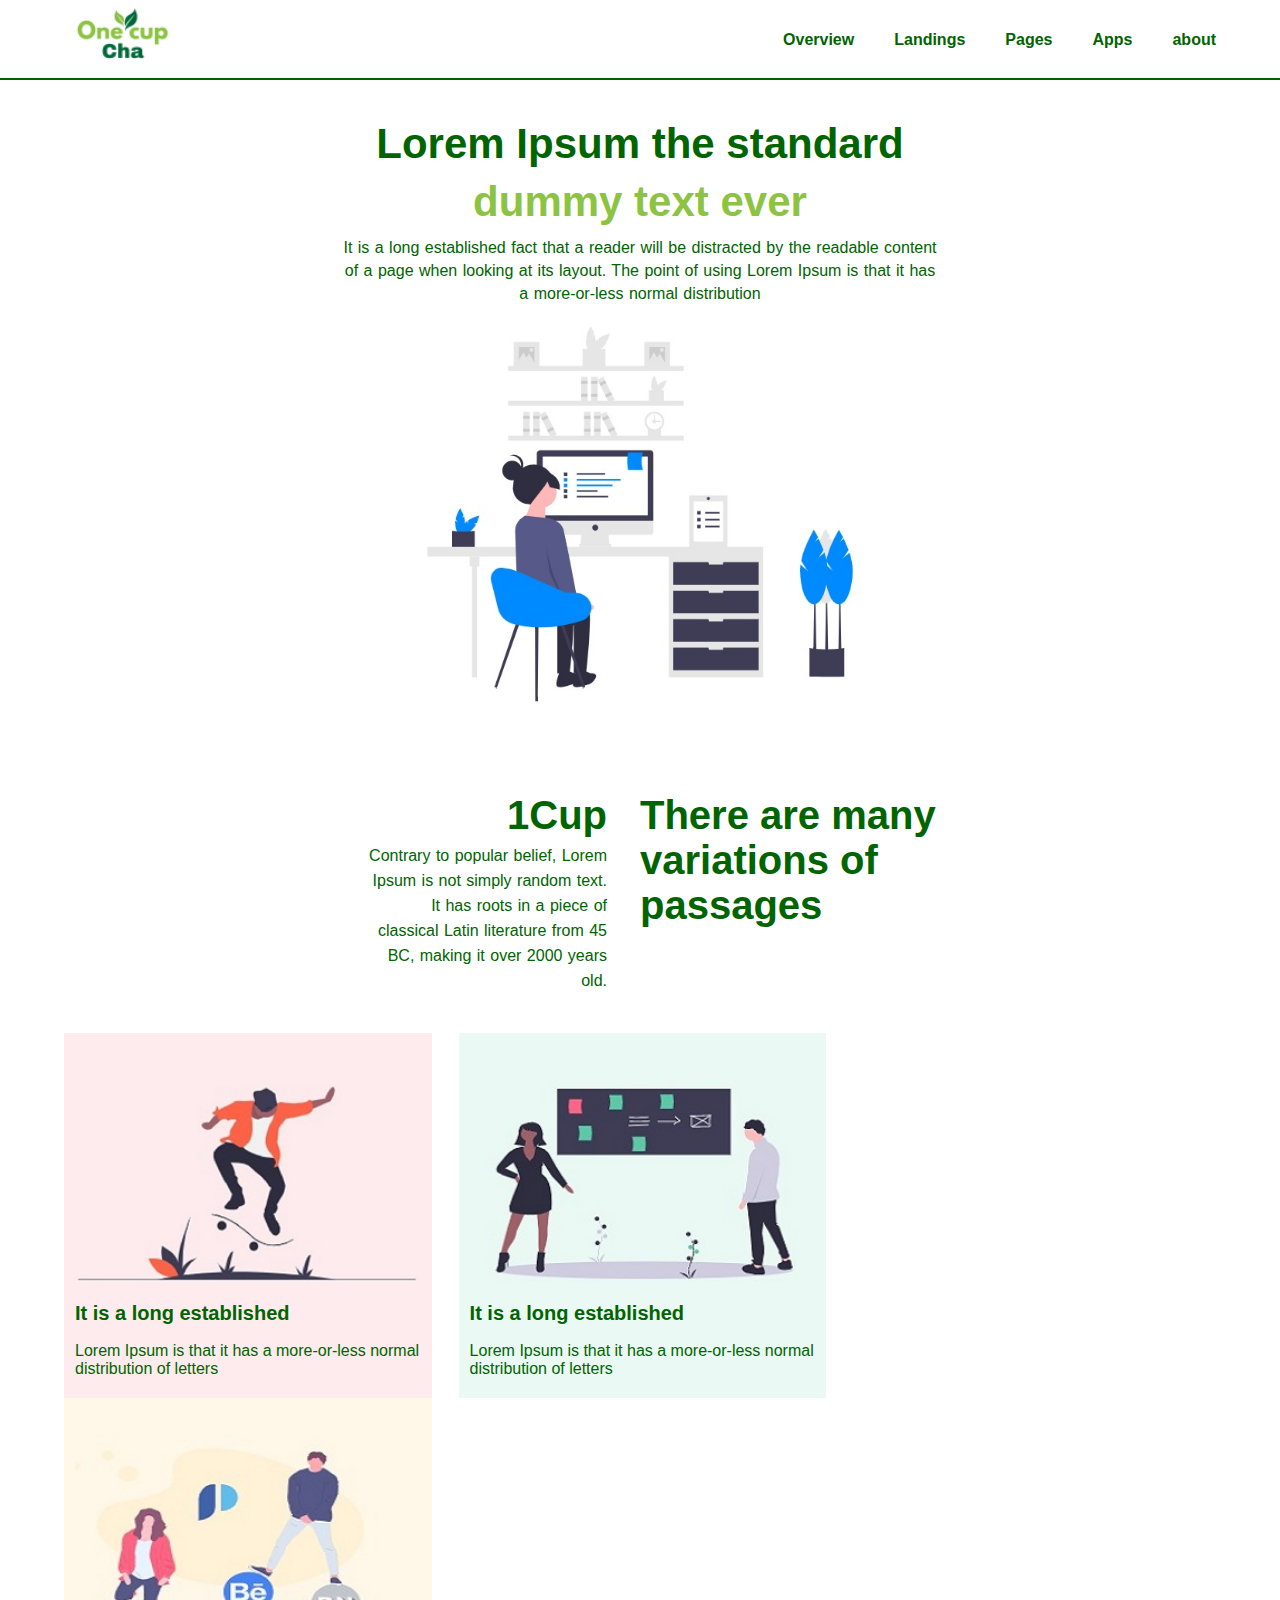
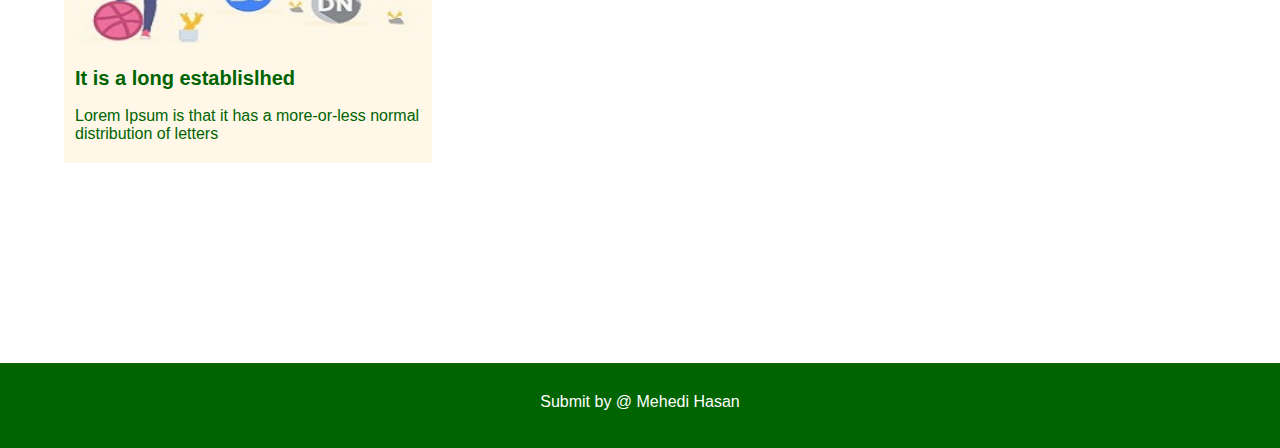
<file: index.html>
<!DOCTYPE html>
<html lang="en">
<head>
    <meta charset="UFT-8">
    <meta name="viewport" content="width=device=width" intaial-scale="1.0">
    <link rel="icon" type="image/x-icon" href="images/fav.png">
    <title>Mehedi Hasan</title>
    <link rel="stylesheet" href="css/style.css">
</head>
<body>

<!--header start -->

<header>
    <div class="container">
        <div class="logo">
            <img src="images/one cup cha.png" alt="tea">
        </div>
        <nav class="menu">
            <ul>
                <li><a href="homepage.html">Overview</a></li>
                <li><a href="home.html">Landings</a></li>
                <li><a href="tabel.html" target="blank">Pages</a></li>
                <li><a href="oder.html">Apps</a></li>
                <li><a href="about.html">about</a></li>
            </ul>
        </nav>
    </div>
</header>
<!--header start-->


<!--banner start-->
<section class="banner">
    <div class="container2">
        <div class="b_content">
            <h1> Lorem Ipsum the standard </h1>
            <h2>dummy text ever</h2>
            <p>It is a long established fact that a reader will be distracted by the readable content of a page when looking at its layout. The point of using Lorem Ipsum is that it has a more-or-less normal distribution</p>
            <div class="b_img">
                <img src="images/banner.jpg" alt="">
            </div>
        </div>
    </div>
</section>
<!--banner end-->


<!--success start-->

<section class="success">
    <div class="container2">
        <div class="s_content">
            <div class="s_left">
              <h2>1Cup</h2>
              <P>Contrary to popular belief, Lorem Ipsum is not simply random text. It has roots in a piece of classical Latin literature from 45 BC, making it over 2000 years old.</P>
            </div>
            <div class="s_right">
             <h1>There are many variations of passages</h1>
            </div>


        </div>
    </div>
</section>
<!--success end-->


<!--feature start-->
<section class="feature">
    <div class="container">
        <div class="f_content">
            <!--single start-->
 

        <div class="f_single pink">
           <div class="f_img"> 
             <img src="images/f-1.jpg" alt="coffee">
           </div>
          <h2>It is a long established</h2>
          <p>Lorem Ipsum is that it has a more-or-less normal distribution of letters</p>
        </div>



           <!--feature end-->
            <!--feature start-->
 

        <div class="f_single green">
           <div class="f_img"> 
             <img src="images/f-2.jpg" alt="coffee">
           </div>
          <h2>It is a long established</h2>
          <p>Lorem Ipsum is that it has a more-or-less normal distribution of letters</p>
        </div>



           <!--feature end-->
            <!--feature start-->
 

        <div class="f_single code">
           <div class="f_img"> 
             <img src="images/f-3.jpg" alt="coffee">
           </div>
          <h2>It is a long establislhed</h2>
          <p>Lorem Ipsum is that it has a more-or-less normal distribution of letters</p>
        </div>



           <!--feature end-->
        </div>
     </div>
</section> 
<!--feature end-->


        <div class=" boder">
            <div class="contai">
                <div class="text_3">
                   <p>Submit by @ Mehedi Hasan</p> 
               </div>

            </div>  
        </div>
</body>
</html>
</file>
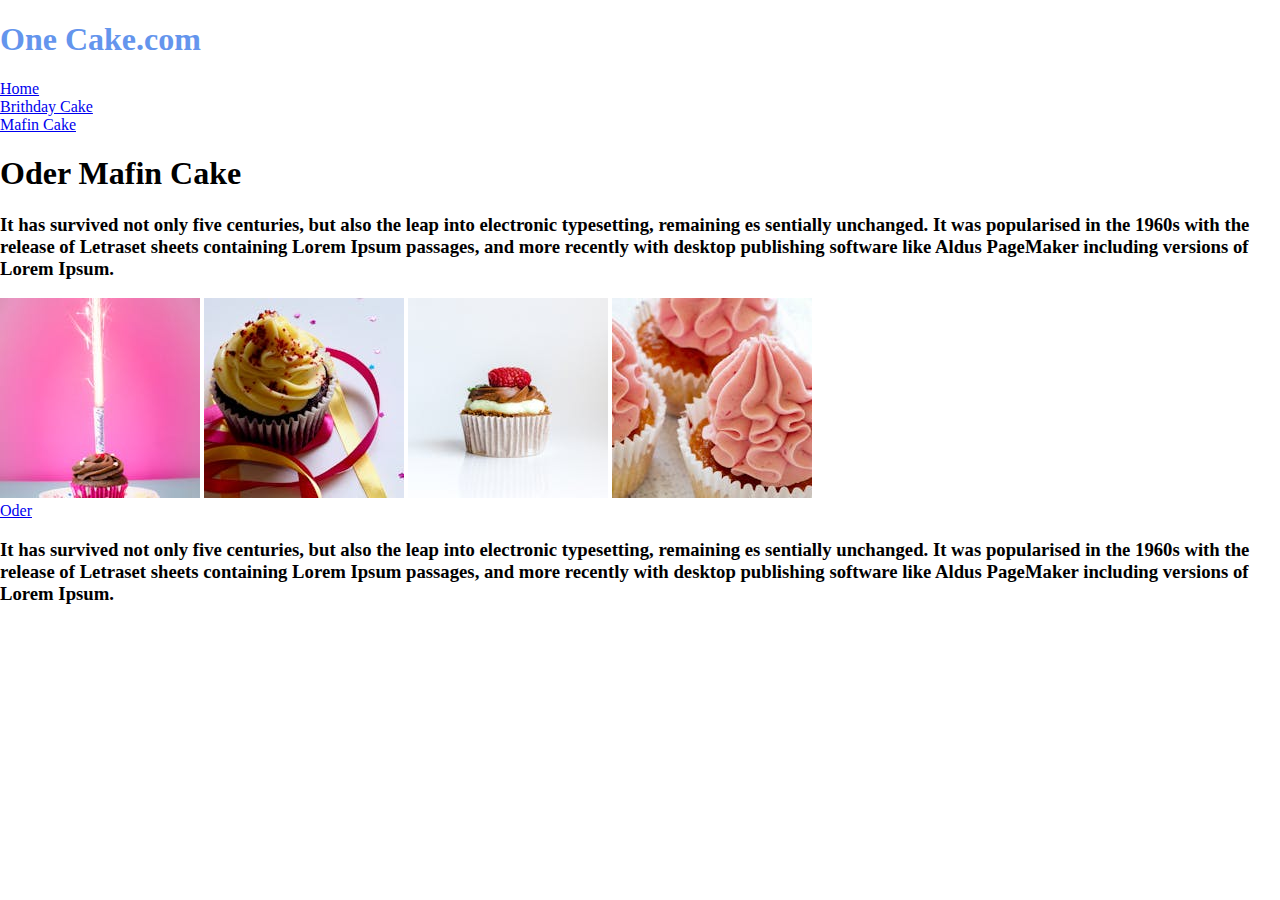
<file: about.html>
<!DOCTYPE html> 
<html lang="en">
	<head>
		<meta charset="UTF-8">
		<meta name="viewport" content="width=device-width" initial-scale="1.0">
        <link rel="stylesheet" href="css/style.css">
	</head>   
    <body>
        <h1 style="color:CornflowerBlue">One Cake.com</h1>
        <a href="index.html">Home</a><br>
        <a href="home.html">Brithday Cake</a><br>
        <a href="about.html">Mafin Cake</a>
       	
      <h1 class="cc2">Oder Mafin Cake</h1>
     
      <h3 class="cc1">It has survived not only five centuries, but also the leap into electronic typesetting, remaining es   sentially unchanged. It was popularised in the 1960s with the release of Letraset sheets containing Lorem Ipsum passages, and more recently with desktop publishing software like Aldus PageMaker including versions of Lorem Ipsum.</h3>
      
      <img src="images/cake3.jpg" alt="cakes">
      <img src="images/cake5.jpg" alt="cakes">
      <img src="images/cake8.jpg" alt="cakes">
      <img src="images/cake4.jpg" alt="cakes"><br>
      <a href="oder.html">Oder</a><br>
      <h3 class="dt">It has survived not only five centuries, but also the leap into electronic typesetting, remaining es   sentially unchanged. It was popularised in the 1960s with the release of Letraset sheets containing Lorem Ipsum passages, and more recently with desktop publishing software like Aldus PageMaker including versions of Lorem Ipsum.</h3>
    

     

  </body>
</html>
</file>
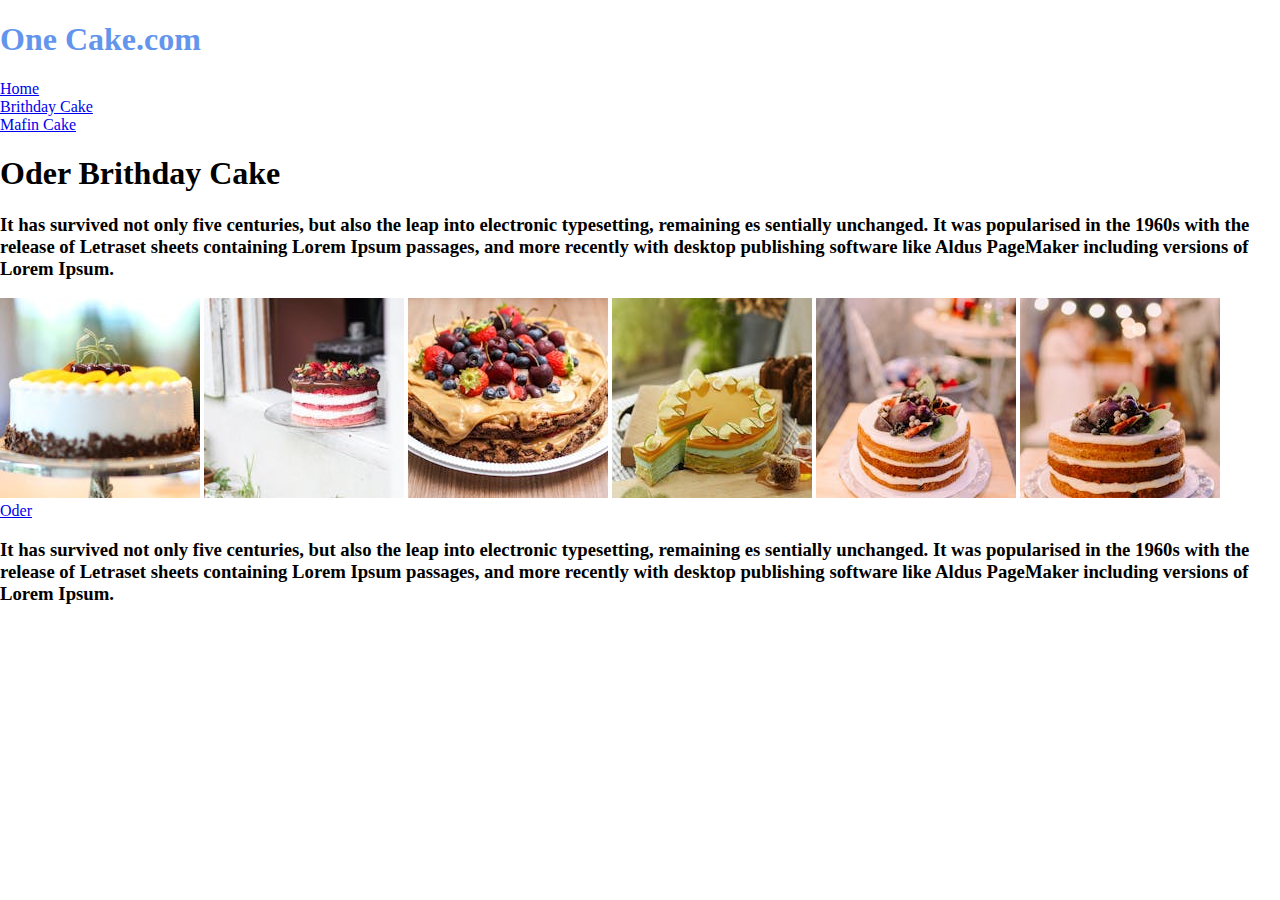
<file: home.html>
<!doctype html>
<html lang="en">
<head>
     <meta charset="UFT-8">
     <meta name="viewport" content="width=device=width-scale=1.0">
     <link rel="stylesheet" href="css/style.css">
</head>
<body>
      <h1 style="color:CornflowerBlue">One Cake.com</h1>
      <a href="index.html">Home</a><br>
      <a href="home.html">Brithday Cake</a><br>
      <a href="about.html">Mafin Cake</a>

      <h1 class="border">Oder Brithday Cake</h1>
      <h3 class="fg">It has survived not only five centuries, but also the leap into electronic typesetting, remaining es   sentially unchanged. It was popularised in the 1960s with the release of Letraset sheets containing Lorem Ipsum passages, and more recently with desktop publishing software like Aldus PageMaker including versions of Lorem Ipsum.</h3>
      
     <img src="images/cake1.jpg" alt="cakes">
     <img src="images/cake2.jpg" alt="cakes">
     <img src="images/cake6.jpg" alt="cakes">
     <img src="images/cake7.jpg" alt="cakes">
     <img src="images/cake9.jpg" alt="cakes">
     <img src="images/cake10.jpg" alt="cakes"><br>
     <a href="oder.html">Oder</a><br>
    <h3 class="rr">It has survived not only five centuries, but also the leap into electronic typesetting, remaining es   sentially unchanged. It was popularised in the 1960s with the release of Letraset sheets containing Lorem Ipsum passages, and more recently with desktop publishing software like Aldus PageMaker including versions of Lorem Ipsum.</h3>

  
  </body>
</html>
</file>
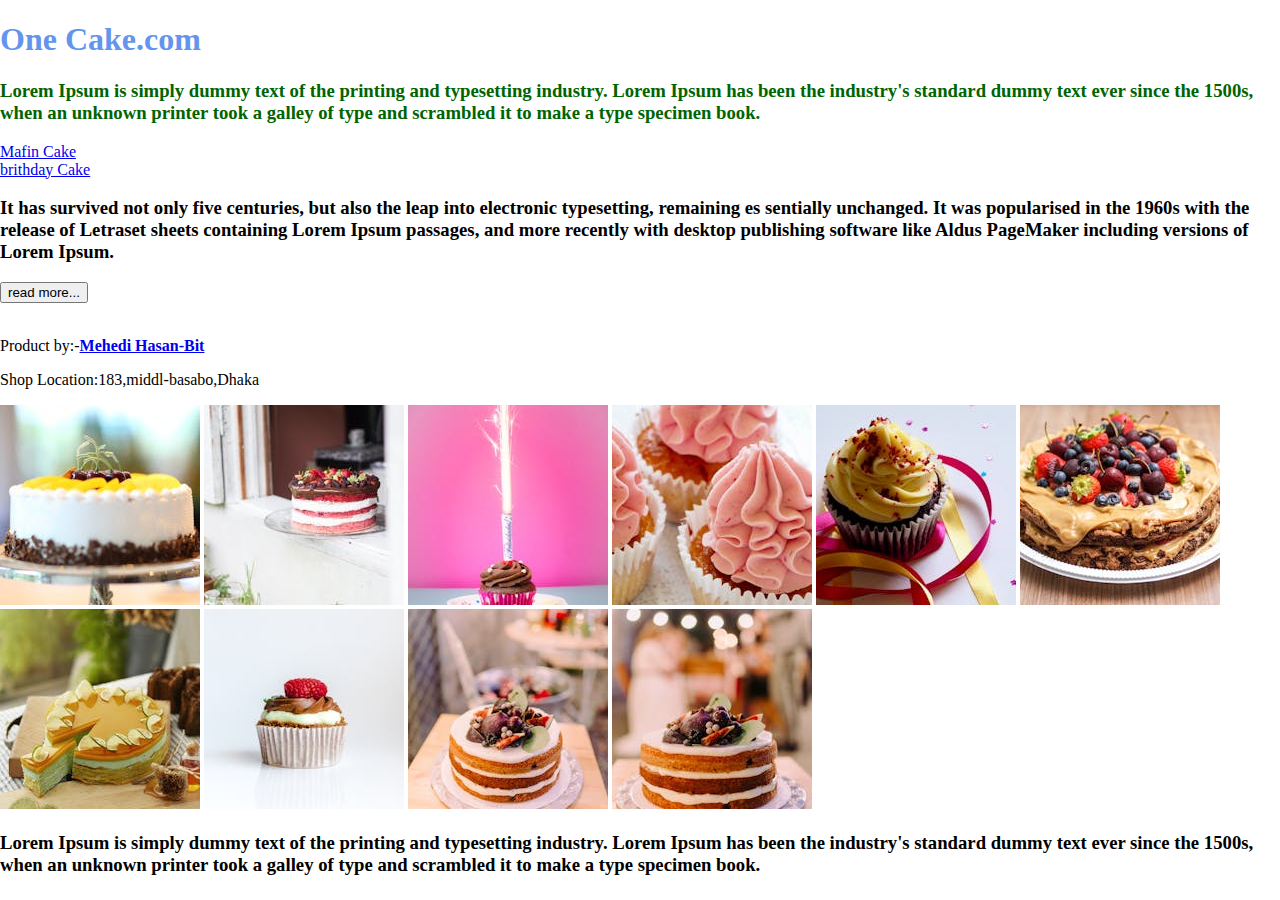
<file: homepage.html>
<!DOCTYPE html>
<html lang="en">
    <head>
        <mata charset="UTF-8">
        <mata name="viewport" content="width=deivice-width" initaial-scale="1.0">
        <link rel="stylesheet" href="css/style.css">

        </head>
        <body>
           <h1 style="color:CornflowerBlue">One Cake.com</h1>
           <h3 style="color:DarkGreen">Lorem Ipsum is simply dummy text of the printing and typesetting industry. Lorem Ipsum has been the industry's standard dummy text ever since the 1500s, when an unknown printer took a galley of type and scrambled it to make a type specimen book.</h3>


         <a href="about.html">Mafin Cake</a><br>
         <a href="home.html">brithday Cake</a>



           <h3 class="titel">It has survived not only five centuries, but also the leap into electronic typesetting, remaining es   sentially unchanged. It was popularised in the 1960s with the release of Letraset sheets containing Lorem Ipsum passages, and more recently with desktop publishing software like Aldus PageMaker including versions of Lorem Ipsum.</h3>
           <button type="button">read more...</button><br><br>

          <addres>
          <p>Product by:-<a href="https://www.facebook.com/MehediHasanBit" target="blank"><b>Mehedi Hasan-Bit</b></a></p>
                              <p class="img">Shop Location:183,middl-basabo,Dhaka</p>
        </addres>


           <img src="images/cake1.jpg"alt="cake">
           <img src="images/cake2.jpg" alt="cake">
           <img src="images/cake3.jpg" alt="cake">
           <img src="images/cake4.jpg" alt="cake">
           <img src="images/cake5.jpg" alt="cake">
           <img src="images/cake6.jpg" alt="cake">
           <img src="images/cake7.jpg" alt="cake">
           <img src="images/cake8.jpg" alt="cake">
           <img src="images/cake9.jpg" alt="cake">
           <img src="images/cake10.jpg" alt="cake">

           <h3 class="doctypr">Lorem Ipsum is simply dummy text of the printing and typesetting industry. Lorem Ipsum has been the industry's standard dummy text ever since the 1500s, when an unknown printer took a galley of type and scrambled it to make a type specimen book.</h3>
           


        </body>
</html>
</file>
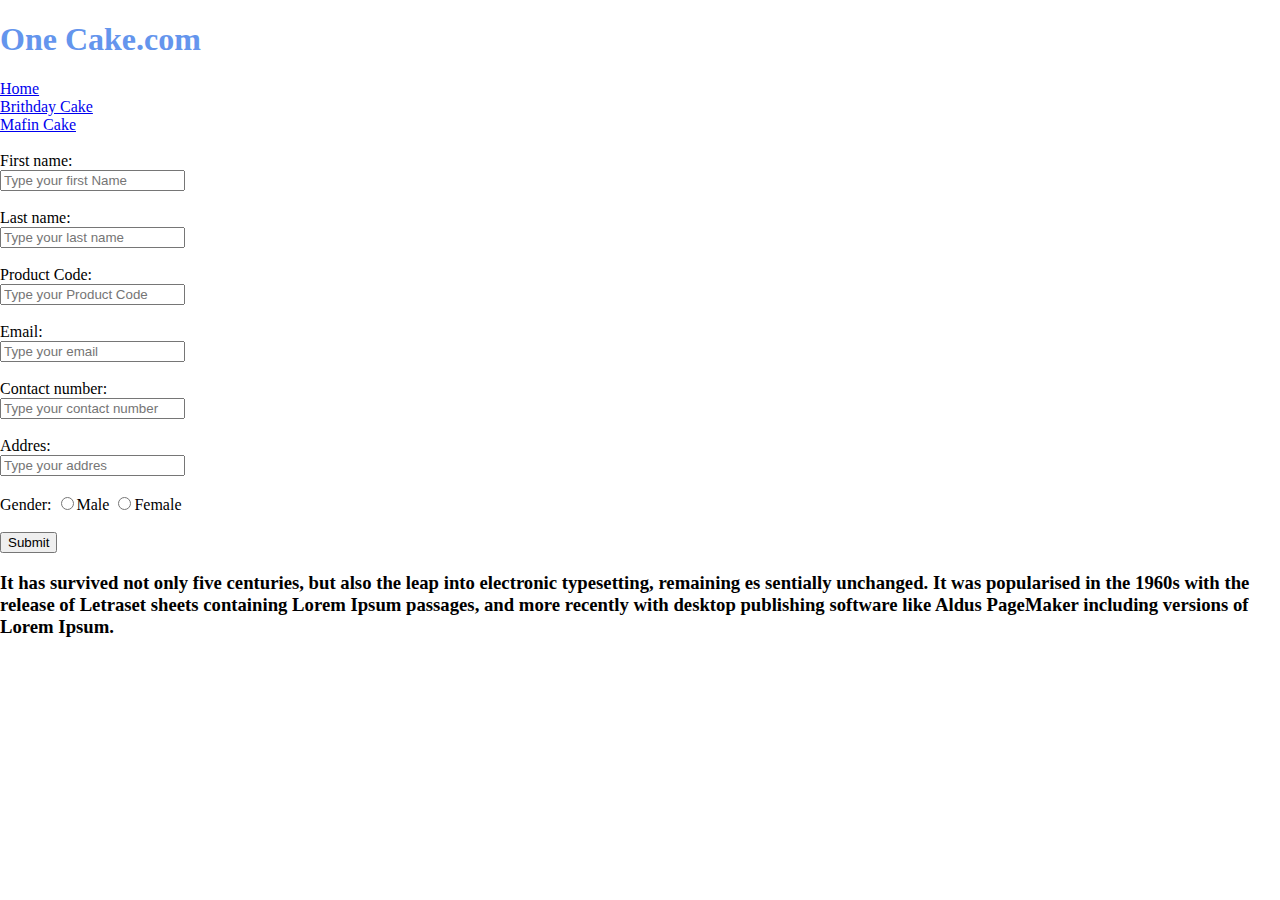
<file: oder.html>
<!DOCTYPE html>
<html lang="en">
    <head>
        <mata charset="UTF-8">
        <mata name="viewport" content="width=deivice-width" initaial-scale="1.0">
        <link rel="stylesheet" href="css/style.css">
        </head>
        <body>
            <h1 style="color:CornflowerBlue">One Cake.com</h1>
             <a href="index.html">Home</a><br>
             <a href="home.html">Brithday Cake</a><br>
             <a href="about.html">Mafin Cake</a><br><br>

<div class="warpper">
    <form action="#" method="get" enctype="multipart/form-data">
        
        <label for="first_name">First name:</label><br>
        <input type="text" placeholder="Type your first Name" name="first_name" id="first_name" class="first_name"><br><br>
        
        <label for="last_name">Last name:</label><br>
        <input type="text" placeholder="Type your last name" name="last_name" id="first_name" class="first_name"><br><br>

        <label for="product_code">Product Code:</label><br>
        <input type="text" placeholder="Type your Product Code" name="product_code" id="product_code" class="product_code"> <br><br>
        
        <label for="email">Email:</label><br>
        <input type="text" placeholder="Type your email" name="email" id="email" class="email"> <br><br>
        
        <label for="contact_number">Contact number:</label><br>
        <input type="text" placeholder="Type your contact number" name="contact_number" id="contact_number" class="contact_number"> <br><br>

        <label for="addres">Addres:</label><br>
        <input type="text" placeholder="Type your addres" name="addres" id="addres" class="addres"><br><br>

         <label for="gender">Gender:</label>

         <input type="radio" value="Male" name="gender" id="gender" class="gendernder"><span>Male</span>
         <input type="radio" value="Female" name="gender" id="gender" class="gendernder"><span>Female</span><br><br>







  <input type="submit" value="Submit">
  </form>
</div>
         <h3 class="src">It has survived not only five centuries, but also the leap into electronic typesetting, remaining es   sentially unchanged. It was popularised in the 1960s with the release of Letraset sheets containing Lorem Ipsum passages, and more recently with desktop publishing software like Aldus PageMaker including versions of Lorem Ipsum.</h3>












        </body>
</file>
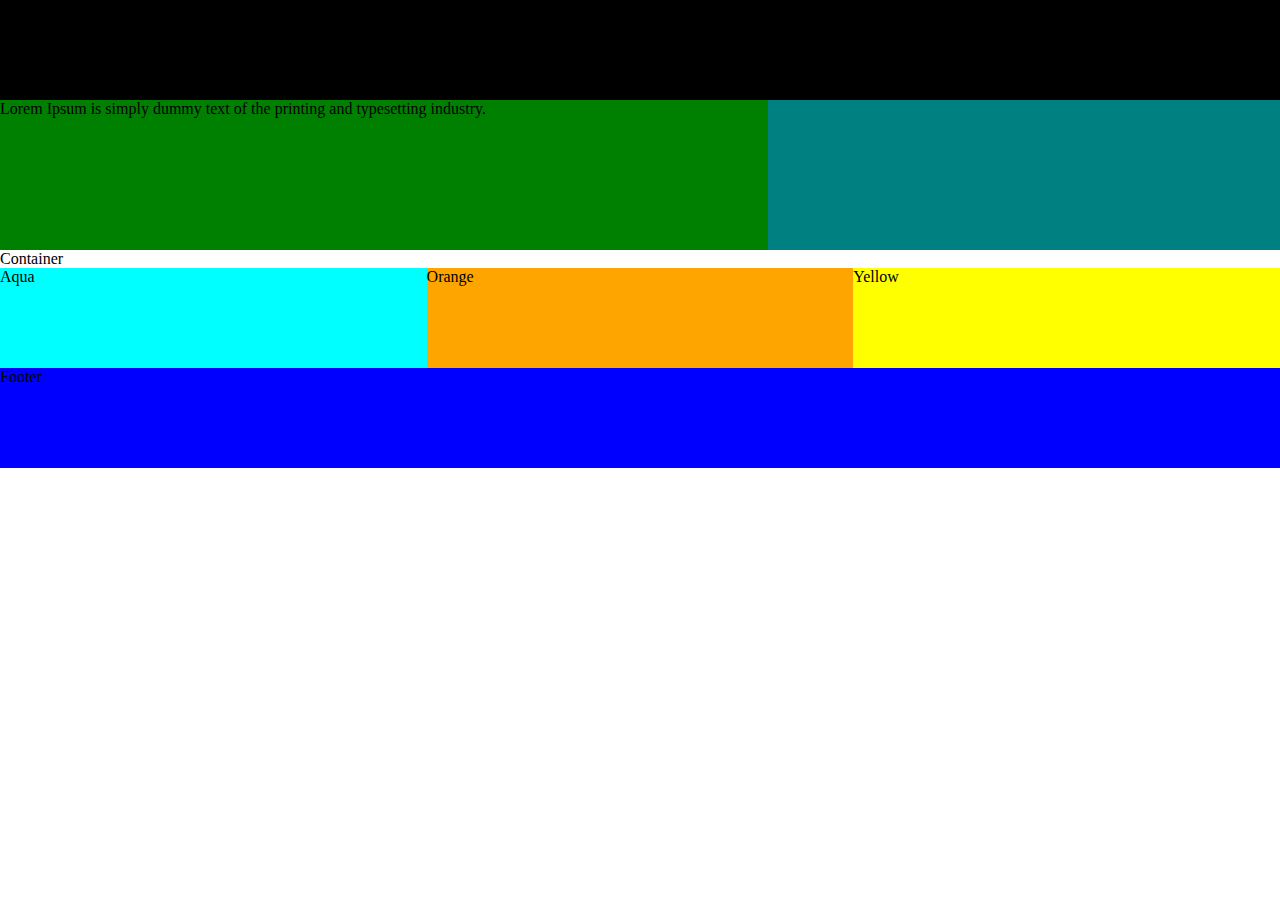
<file: tabel.html>
<!DOCTYPE html>
<html lang="en">
<head>
    <meta charset="UFT-8">
    <meta name="viewport" content="width=device=width" intaial-scale="1.0">
    <link rel="icon" type="image/x-icon" href="images/fav.png">
    <title>Mehedi Hasan</title>
    <link rel="stylesheet" href="css/style.css">
</head>
<body>
    <div class="heade">Mehedi Hasan</div>

      <div class="con">
        <div class="blo">Lorem Ipsum is simply dummy text of the printing and typesetting industry.</div>
        <div class="conta"></div>

    </div>


    <div class="con">Container</div>

      <div class="items aqua">Aqua</div>
        <div class="items orange">Orange</div>
        <div class="items yellow">Yellow</div>

    </div>

      <div class="footers">Footer</div>


</body>
</html>
</file>
<file: css/style.css>
/*common start*/
body{
	margin:0;
	padding:0;
}
/*common*/

/*header start*/
header{
   border-bottom: 2px solid DarkGreen;
   padding: 8px 0;
}
.container{
    width: 90%;
    /*border: 1px solid red;*/
    margin: 0 auto ;
    overflow: hidden;
}
.logo{
	width: 10%;
    /*border: 1px solid red;*/
    float: left;
}
.logo img{
    width: 100%;
}
.menu{
	margin-top: 7px;
	width: 45%;
    /*border: 1px solid red;*/
    float: right;
}
.menu ul{
   float: right;
}
.menu ul li{
    list-style: none;
    float: left;
}
.menu ul li a{
	font-family: sans-serif;
	font-size: 16px;
	font-weight: 600;
	color: DarkGreen;
    text-decoration: none;
    margin: 0px 20px;
    display:inline-block;
}
.menu ul li:last-child a{
	margin-right:0;
}

/*header end*/
/*banner Start*/

.banner{
  padding: 40px;
  /*border: 2px solid red ;*/
}
.container2{
	width: 50%;
	margin: 0 auto;
	/*border: 2px solid DarkGreen;*/
}
.b_content{
	text-align: center;
}
.b_content h1{
	margin: 0;
     font-family: sans-serif;
     font-size: 42px;
     font-weight: 700;
     color: DarkGreen;
}
.b_content h2{
	margin: 10px 0;
     font-family: sans-serif;
     font-size: 42px;
     font-weight: 700;
     color: #8DC343;
}
.b_content p{
	margin-top: 0;
	margin-bottom: 15px;
     font-family: sans-serif;
     font-size: 16px;
     font-weight: 400;
     color: DarkGreen;
     line-height: 23px;
     word-spacing: 1px;

}
.b_img{
  margin: 0 auto;
  width: 75%;
  /*border: 1px solid red;*/
}
.b_img img{
   width: 100%;
}



/*banner end*/
/*success start*/

.success{
    padding: 40px;
}
.s_content{
    overflow: hidden;
    font-family: sans-serif;
}
.s_left{
    width: 40%;
    /*border: 2px solid red;*/
    float: left;
    text-align: right;
    padding: 0 10px 0 27px;
}
.s_left h2{
    font-family: sans-serif;
    font-size: 40px;
    font-weight: 700;
    color: DarkGreen;
    margin: 0 0 5px;
}
.s_left p{
    font-family: sans-serif;
    font-size: 16px;
    font-weight: 400;
    color: DarkGreen;
    margin: 0px;
    line-height: 25px;
    word-spacing: 1px;
}
.s_right{
    width: 50%;
    /*border: 2px solid red;*/
    float: right;
    padding: 0 0 0 10px;
}
.s_right h1{
    font-size:40px;
    font-weight: 700;
    color: DarkGreen;
    line-height: 45px;
    margin: 0;
}
/*success end*/
/*feature start*/
.feature{

}
.f_content{
   overflow: hidden;
}
.f_single{
   width:30%;
   /*border: 2px solid DarkGreen;*/
   font-family: sans-serif;
   color: DarkGreen;
   padding: 20px 11px 20px;
   float: left;
   margin-right: 27px;
}
.f_single:last-child{
    margin-right: 0;
}
.pink{
    background-color: #FEEBED;
}
.green{
    background-color: #EAF9F4;
}
.code{
   background-color: #FFF8E8;
}
.f_img{

}
.f_img img{
   width: 100%;
}
.f_single h2{
   margin: 1 5px 0;
   font-size: 20px;
   font-weight: 700;
}
.f_single p{
    margin: 0;
   font-size: 16px;
   font-weight: 400;
}

/*feature end*/




/*header*/
.heade{
	height: 100px;
	text-color: white;
	background-color: black;

}
.con{
    overflow: hidden;
}
.blo{
	float: left;
    width: 60%;
    height: 150px;
    background-color: green;
}
.conta{
	float: right;
    width: 40%;
    height: 150px;
    background-color: teal;
}
.items{
	float: left;
	width: 33.33%;
	height: 100px;
}
.aqua{
    background-color: aqua;
}
.orange{
    background-color: orange;
}
.yellow{
    background-color: yellow;
}  
.footers{
    clear: both;
	height: 100px;
	background-color: blue;
}
/*header*/


.boder{
     width: 100%;
     /*border: 1px solid red;*/
     margin: 200px 0 0;
     /*background-color: DarkGreen;*/


}
.contai{
    width: 100%;
    height:85px;
    /*border: 1px solid red;*/
    float: left;
    background-color: DarkGreen;
    }
.text_3{
    width: 100%;
    margin:30px 0;
    color: white;
    font-family: sans-serif;
     font-size: 16px;
     font-weight: 400;
     text-align: center;  
}
</file>
